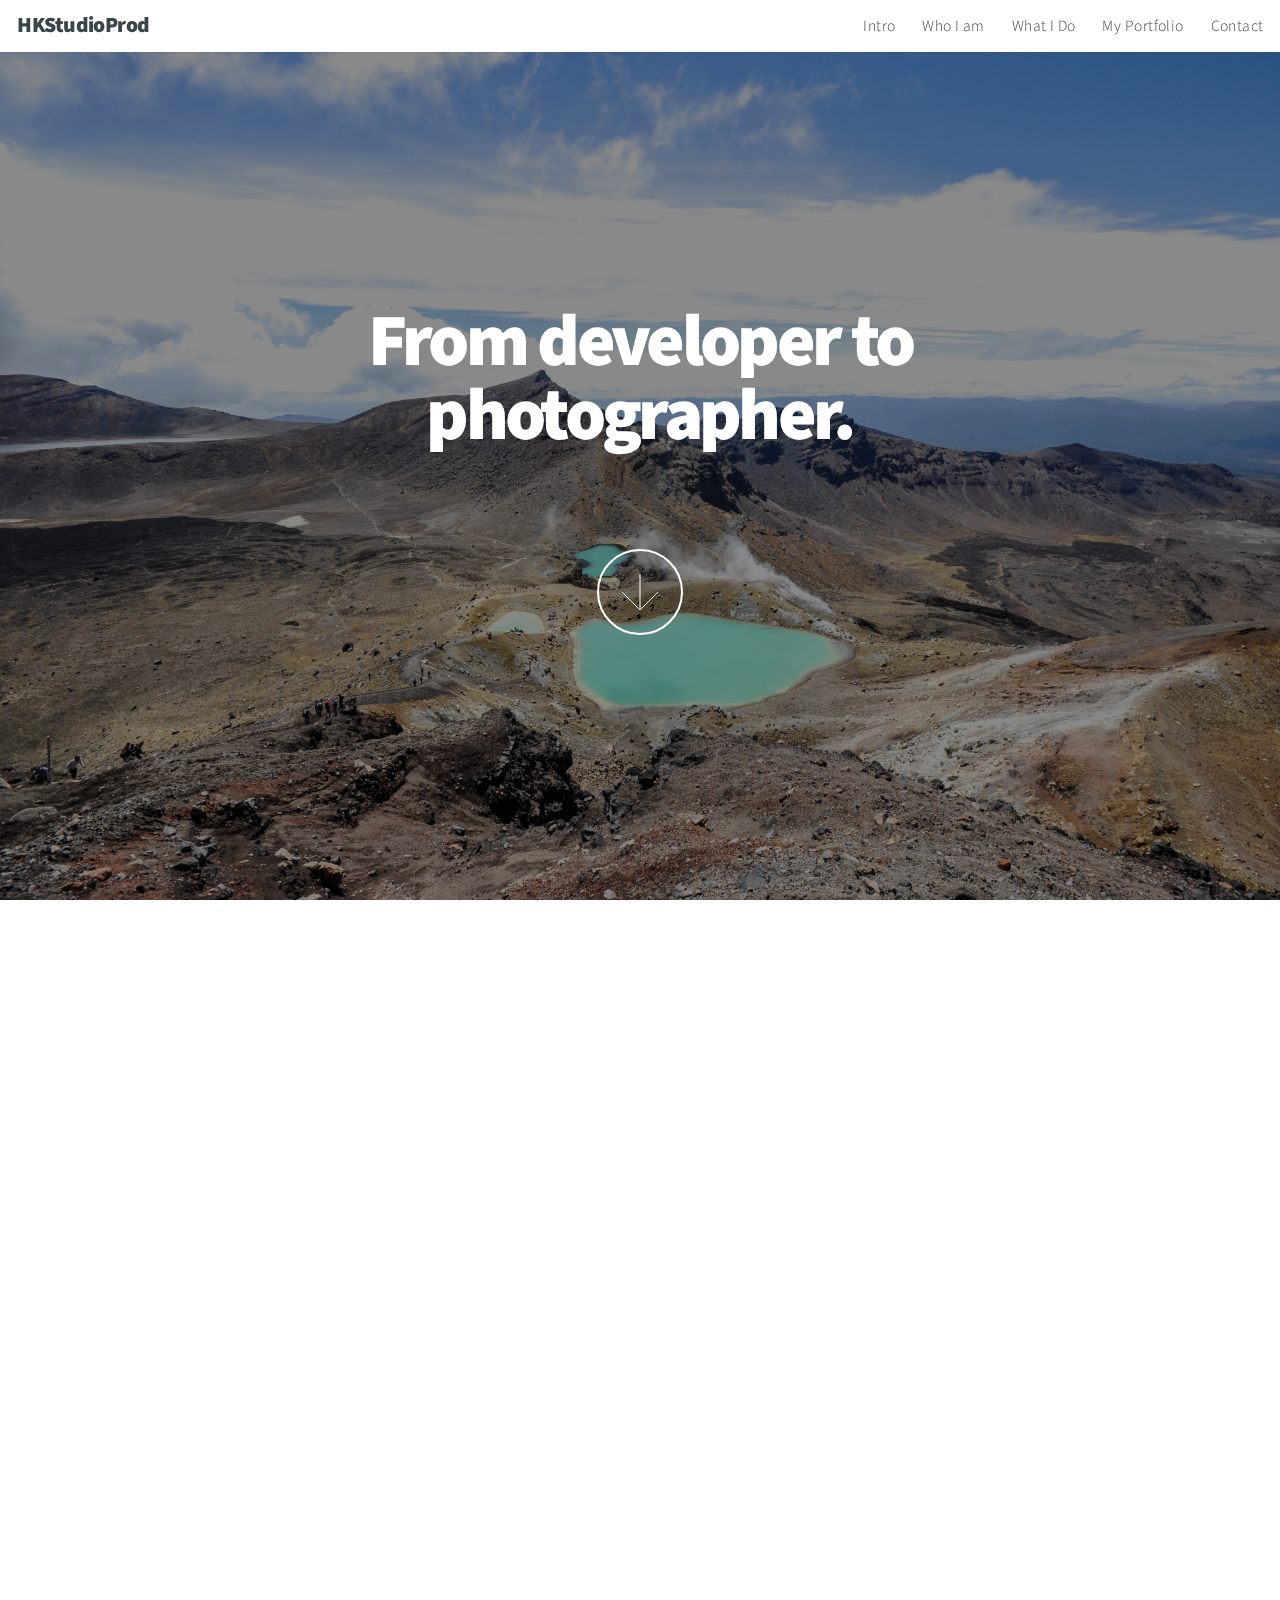
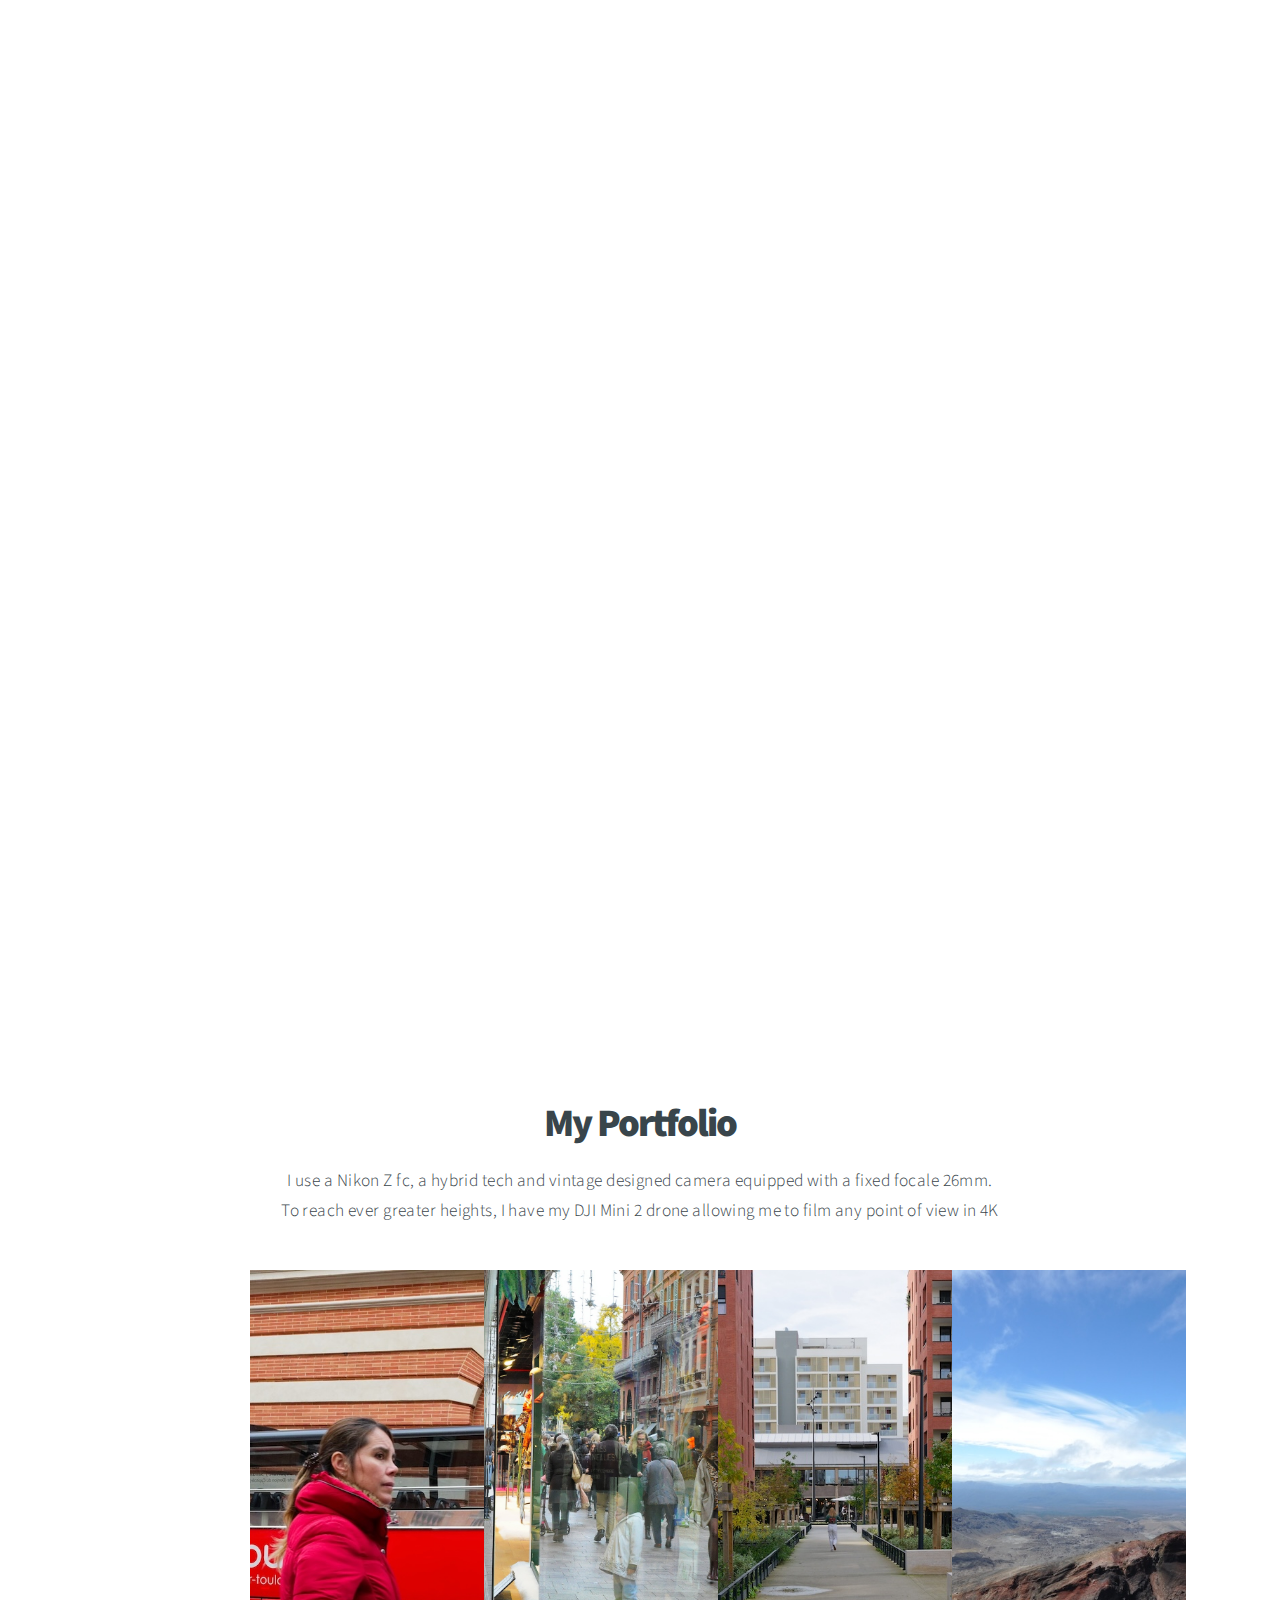
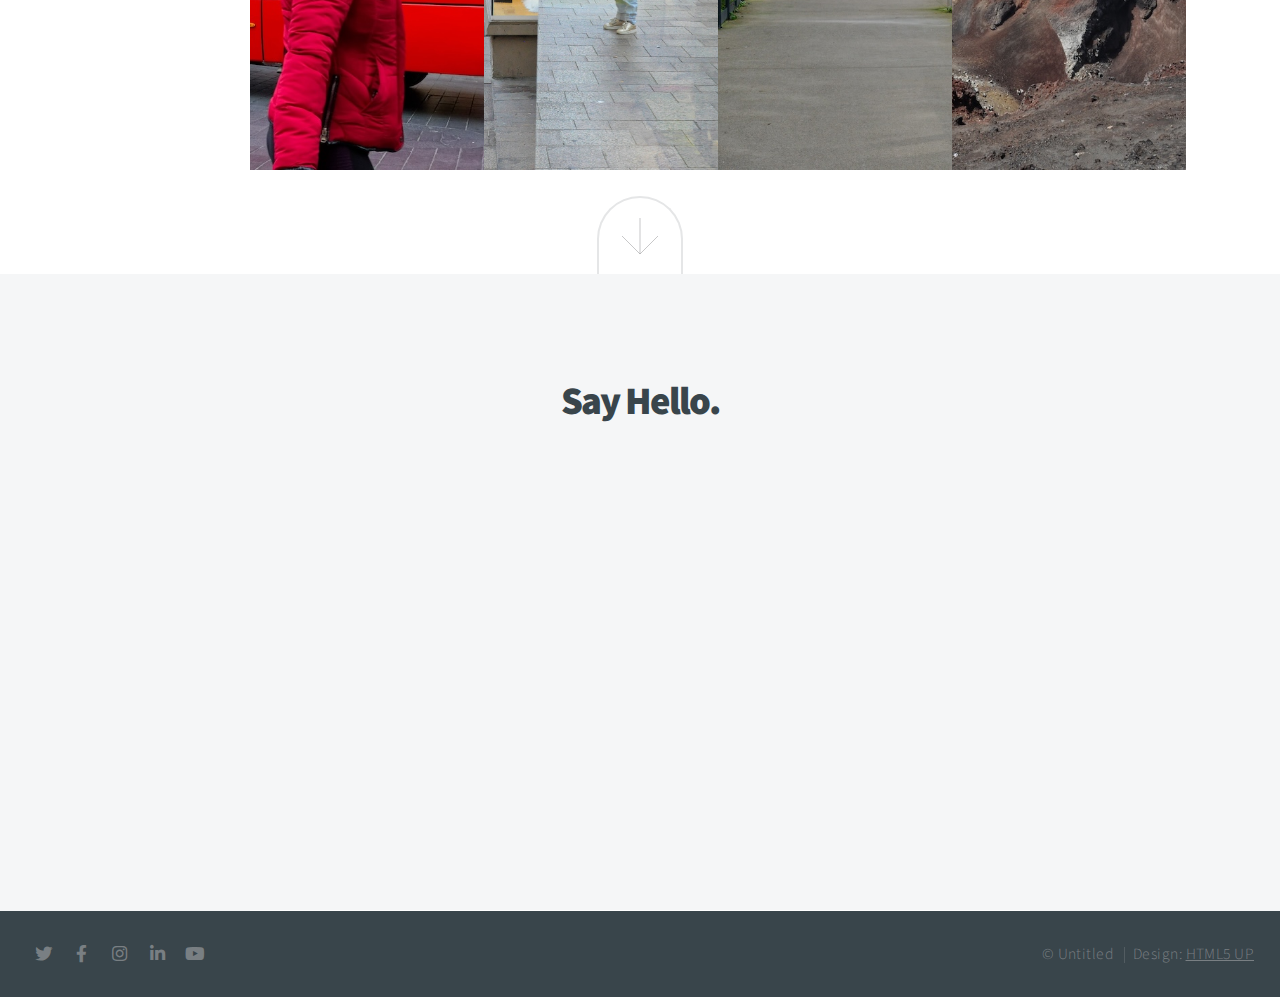
<file: index.html>
<!DOCTYPE html>
<html>
	<head>
		<title>HKStudioProd by HTML5 UP</title>
		<meta charset="utf-8" />
		<meta
			name="viewport"
			content="width=device-width, initial-scale=1, user-scalable=no" />
		<link rel="stylesheet" href="assets/css/main.css" />
		<noscript
			><link rel="stylesheet" href="assets/css/noscript.css"
		/></noscript>
		<link rel="stylesheet" href="assets/image-accordion/accordion-style.css" />
	</head>
	<body class="is-preload">
		<!-- Header -->
		<header id="header">
			<h1><a href="#intro">HKStudioProd</a></h1>
			<nav>
				<ul>
					<li><a href="#intro">Intro</a></li>
					<li><a href="#one">Who I am</a></li>
					<li><a href="#two">What I Do</a></li>
					<li><a href="#work">My Portfolio</a></li>
					<li><a href="#contact">Contact</a></li>
				</ul>
			</nav>
		</header>

		<!-- Intro -->
		<section id="intro" class="main style1 dark fullscreen">
			<div class="content">
				<header>
					<h2>From developer to photographer.</h2>
					<br /><br />
				</header>
				<p></p>
				<footer>
					<a href="#one" class="button style2 down">More</a>
				</footer>
			</div>
		</section>

		<!-- What I Do -->
		<section id="one" class="main style2 right dark fullscreen">
			<div class="content box style2">
				<header>
					<h2>Who I am</h2>
				</header>
				<p>
					Passionate since 2007, I've travelled to the other side of the planet
					to capture the most stunning landscapes.
				</p>
			</div>
			<a href="#two" class="button style2 down anchored">Next</a>
		</section>

		<!-- What I Do -->
		<section id="two" class="main style2 left dark fullscreen">
			<div class="content box style2">
				<header>
					<h2>What I Do</h2>
				</header>
				<p>
					As photographer and drone videomaker, I've been capturing nature's
					most breathtaking compositions from the skies since my first travels.
					<br />In 2022, I started Street photography, allowing me to discover
					and explore new style and thematics.
				</p>
			</div>
			<a href="#work" class="button style2 down anchored">Next</a>
		</section>

		<!-- Work : street photo -->
		<section id="work" class="main style3 primary">
			<div class="content">
				<header>
					<h2>My Portfolio</h2>
					<p>
						I use a Nikon Z fc, a hybrid tech and vintage designed camera
						equipped with a fixed focale 26mm. <br />
						To reach ever greater heights, I have my DJI Mini 2 drone allowing
						me to film any point of view in 4K
					</p>
				</header>

				<div id="div-accordion" class="accordion shadow-lg p-3 mb-5 bg-white">
					<div id="div-street" class="item-accordion">
						<span class="overlay-title-street" style="display: none"
							>STREET</span
						>
					</div>
					<div id="div-reflect" class="item-accordion">
						<span class="overlay-title-reflect" style="display: none"
							>REFLECT</span
						>
					</div>
					<div id="div-archi" class="item-accordion">
						<span class="overlay-title-archi" style="display: none"
							>ARCHITECTURE</span
						>
					</div>
					<div id="div-landscape" class="item-accordion">
						<span class="overlay-title-landscape" style="display: none"
							>LANDSCAPE</span
						>
					</div>
				</div>
			</div>
			<a href="#contact" class="button style2 down anchored">Next</a>
		</section>

		<!-- Contact -->
		<section id="contact" class="main style3 secondary">
			<div class="content">
				<header>
					<h2>Say Hello.</h2>
				</header>
				<div class="box">
					<form method="post" action="#">
						<div class="fields">
							<div class="field half">
								<input type="text" name="name" placeholder="Name" />
							</div>
							<div class="field half">
								<input type="email" name="email" placeholder="Email" />
							</div>
							<div class="field">
								<textarea
									name="message"
									placeholder="Message"
									rows="6"></textarea>
							</div>
						</div>
						<ul class="actions special">
							<li><input type="submit" value="Send Message" /></li>
						</ul>
					</form>
				</div>
			</div>
		</section>

		<!-- Footer -->
		<footer id="footer">
			<!-- Icons -->
			<ul class="icons">
				<li>
					<a href="#" class="icon brands fa-twitter"
						><span class="label">Twitter</span></a
					>
				</li>
				<li>
					<a href="#" class="icon brands fa-facebook-f"
						><span class="label">Facebook</span></a
					>
				</li>
				<li>
					<a href="#" class="icon brands fa-instagram"
						><span class="label">Instagram</span></a
					>
				</li>
				<li>
					<a href="#" class="icon brands fa-linkedin-in"
						><span class="label">LinkedIn</span></a
					>
				</li>
				<li>
					<a href="#" class="icon brands fa-youtube"
						><span class="label">YouTube</span></a
					>
				</li>
			</ul>

			<!-- Menu -->
			<ul class="menu">
				<li>&copy; Untitled</li>
				<li>Design: <a href="https://html5up.net">HTML5 UP</a></li>
			</ul>
		</footer>

		<!-- Scripts -->
		<script src="assets/js/jquery.min.js"></script>
		<script src="assets/js/jquery.poptrox.min.js"></script>
		<script src="assets/js/jquery.scrolly.min.js"></script>
		<script src="assets/js/jquery.scrollex.min.js"></script>
		<script src="assets/js/browser.min.js"></script>
		<script src="assets/js/breakpoints.min.js"></script>
		<script src="assets/js/util.js"></script>
		<script src="assets/js/main.js"></script>
		<script src="assets/image-accordion/accordion.js"></script>
	</body>
</html>
</file>
<file: assets/css/noscript.css>
/*
	Big Picture by HTML5 UP
	html5up.net | @ajlkn
	Free for personal and commercial use under the CCA 3.0 license (html5up.net/license)
*/

/* Loader */

	body:before, body:after {
		display: none;
	}
</file>
<file: assets/image-accordion/accordion-style.css>
.accordion {
	display: flex;
	flex-direction: row;
	width: 120%;
	height: 500px;
}

.overlay {
	position: absolute;
	top: 0;
	left: 0;
	width: 100%;
	height: 100%;
	background-color: rgba(0, 0, 0, 0.5); /* Couleur semi-transparente */
	display: none; /* Masquer l'overlay par défaut */
}

#div-street,
#div-reflect,
#div-archi,
#div-landscape {
	display: flex;
	align-items: center;
	justify-content: center;
	vertical-align: middle;
}

.overlay-title-street,
.overlay-title-reflect,
.overlay-title-archi,
.overlay-title-landscape {
	pointer-events: none;
	color: white;
	font-weight: bold;
	font-size: 100px;
	text-shadow: 3px 3px 5px black;
}

.item-accordion {
	flex: 1;
	height: 100%;
}

.item-accordion:nth-child(1) {
	background-image: url("../../images/hks/hk_gallery01.jpg");
}
.item-accordion:nth-child(2) {
	background-image: url("../../images/hks/hk_gallery02.jpg");
}
.item-accordion:nth-child(3) {
	background-image: url("../../images/hks/hk_gallery03.jpg");
}
.item-accordion:nth-child(4) {
	background-image: url("../../images/hks/hk_gallery04.jpg");
}
.item-accordion:nth-child(5) {
	background-image: url("../../images/hks/hk_landscape02.jpg");
}

.item-accordion {
	background-position: center;
	background-size: cover;
	transition: flex 0.8s ease;
}

.item-accordion:hover {
	flex: 5;
	cursor: pointer;
}
</file>
<file: assets/css/main.css>
@import url("https://fonts.googleapis.com/css?family=Source+Sans+Pro:300,900");
@import url("fontawesome-all.min.css");

/*
	Big Picture by HTML5 UP
	html5up.net | @ajlkn
	Free for personal and commercial use under the CCA 3.0 license (html5up.net/license)
*/

html,
body,
div,
span,
applet,
object,
iframe,
h1,
h2,
h3,
h4,
h5,
h6,
p,
blockquote,
pre,
a,
abbr,
acronym,
address,
big,
cite,
code,
del,
dfn,
em,
img,
ins,
kbd,
q,
s,
samp,
small,
strike,
strong,
sub,
sup,
tt,
var,
b,
u,
i,
center,
dl,
dt,
dd,
ol,
ul,
li,
fieldset,
form,
label,
legend,
table,
caption,
tbody,
tfoot,
thead,
tr,
th,
td,
article,
aside,
canvas,
details,
embed,
figure,
figcaption,
footer,
header,
hgroup,
menu,
nav,
output,
ruby,
section,
summary,
time,
mark,
audio,
video {
	margin: 0;
	padding: 0;
	border: 0;
	font-size: 100%;
	font: inherit;
	vertical-align: baseline;
}

article,
aside,
details,
figcaption,
figure,
footer,
header,
hgroup,
menu,
nav,
section {
	display: block;
}

body {
	line-height: 1;
}

ol,
ul {
	list-style: none;
}

blockquote,
q {
	quotes: none;
}

blockquote:before,
blockquote:after,
q:before,
q:after {
	content: "";
	content: none;
}

table {
	border-collapse: collapse;
	border-spacing: 0;
}

body {
	-webkit-text-size-adjust: none;
}

mark {
	background-color: transparent;
	color: inherit;
}

input::-moz-focus-inner {
	border: 0;
	padding: 0;
}

input,
select,
textarea {
	-moz-appearance: none;
	-webkit-appearance: none;
	-ms-appearance: none;
	appearance: none;
}

/* Basic */

@-ms-viewport {
	width: device-width;
}

html {
	height: 100%;
}

html {
	box-sizing: border-box;
}

*,
*:before,
*:after {
	box-sizing: inherit;
}

body {
	background: #ffffff;
	height: 100%;
	min-width: 320px;
}

body.is-preload *,
body.is-preload *:before,
body.is-preload *:after {
	-moz-animation: none !important;
	-webkit-animation: none !important;
	-ms-animation: none !important;
	animation: none !important;
	-moz-transition: none !important;
	-webkit-transition: none !important;
	-ms-transition: none !important;
	transition: none !important;
}

/* Spinner */

@-moz-keyframes spinner-rotate {
	0% {
		-moz-transform: scale(1) rotate(0deg);
		-webkit-transform: scale(1) rotate(0deg);
		-ms-transform: scale(1) rotate(0deg);
		transform: scale(1) rotate(0deg);
	}

	100% {
		-moz-transform: scale(1) rotate(360deg);
		-webkit-transform: scale(1) rotate(360deg);
		-ms-transform: scale(1) rotate(360deg);
		transform: scale(1) rotate(360deg);
	}
}

@-webkit-keyframes spinner-rotate {
	0% {
		-moz-transform: scale(1) rotate(0deg);
		-webkit-transform: scale(1) rotate(0deg);
		-ms-transform: scale(1) rotate(0deg);
		transform: scale(1) rotate(0deg);
	}

	100% {
		-moz-transform: scale(1) rotate(360deg);
		-webkit-transform: scale(1) rotate(360deg);
		-ms-transform: scale(1) rotate(360deg);
		transform: scale(1) rotate(360deg);
	}
}

@-ms-keyframes spinner-rotate {
	0% {
		-moz-transform: scale(1) rotate(0deg);
		-webkit-transform: scale(1) rotate(0deg);
		-ms-transform: scale(1) rotate(0deg);
		transform: scale(1) rotate(0deg);
	}

	100% {
		-moz-transform: scale(1) rotate(360deg);
		-webkit-transform: scale(1) rotate(360deg);
		-ms-transform: scale(1) rotate(360deg);
		transform: scale(1) rotate(360deg);
	}
}

@keyframes spinner-rotate {
	0% {
		-moz-transform: scale(1) rotate(0deg);
		-webkit-transform: scale(1) rotate(0deg);
		-ms-transform: scale(1) rotate(0deg);
		transform: scale(1) rotate(0deg);
	}

	100% {
		-moz-transform: scale(1) rotate(360deg);
		-webkit-transform: scale(1) rotate(360deg);
		-ms-transform: scale(1) rotate(360deg);
		transform: scale(1) rotate(360deg);
	}
}

/* Loader */

@-moz-keyframes spinner-show {
	0% {
		opacity: 0;
	}

	100% {
		opacity: 1;
	}
}

@-webkit-keyframes spinner-show {
	0% {
		opacity: 0;
	}

	100% {
		opacity: 1;
	}
}

@-ms-keyframes spinner-show {
	0% {
		opacity: 0;
	}

	100% {
		opacity: 1;
	}
}

@keyframes spinner-show {
	0% {
		opacity: 0;
	}

	100% {
		opacity: 1;
	}
}

@-moz-keyframes spinner-hide {
	0% {
		-moz-transform: scale(1) rotate(0deg);
		-webkit-transform: scale(1) rotate(0deg);
		-ms-transform: scale(1) rotate(0deg);
		transform: scale(1) rotate(0deg);
		color: #e5e6e7;
		z-index: 100001;
	}

	99% {
		-moz-transform: scale(0.5) rotate(360deg);
		-webkit-transform: scale(0.5) rotate(360deg);
		-ms-transform: scale(0.5) rotate(360deg);
		transform: scale(0.5) rotate(360deg);
		color: #e5e6e7;
		z-index: 100001;
	}

	100% {
		-moz-transform: scale(0.5) rotate(360deg);
		-webkit-transform: scale(0.5) rotate(360deg);
		-ms-transform: scale(0.5) rotate(360deg);
		transform: scale(0.5) rotate(360deg);
		color: #e5e6e7;
		z-index: -1;
	}
}

@-webkit-keyframes spinner-hide {
	0% {
		-moz-transform: scale(1) rotate(0deg);
		-webkit-transform: scale(1) rotate(0deg);
		-ms-transform: scale(1) rotate(0deg);
		transform: scale(1) rotate(0deg);
		color: #e5e6e7;
		z-index: 100001;
	}

	99% {
		-moz-transform: scale(0.5) rotate(360deg);
		-webkit-transform: scale(0.5) rotate(360deg);
		-ms-transform: scale(0.5) rotate(360deg);
		transform: scale(0.5) rotate(360deg);
		color: #e5e6e7;
		z-index: 100001;
	}

	100% {
		-moz-transform: scale(0.5) rotate(360deg);
		-webkit-transform: scale(0.5) rotate(360deg);
		-ms-transform: scale(0.5) rotate(360deg);
		transform: scale(0.5) rotate(360deg);
		color: #e5e6e7;
		z-index: -1;
	}
}

@-ms-keyframes spinner-hide {
	0% {
		-moz-transform: scale(1) rotate(0deg);
		-webkit-transform: scale(1) rotate(0deg);
		-ms-transform: scale(1) rotate(0deg);
		transform: scale(1) rotate(0deg);
		color: #e5e6e7;
		z-index: 100001;
	}

	99% {
		-moz-transform: scale(0.5) rotate(360deg);
		-webkit-transform: scale(0.5) rotate(360deg);
		-ms-transform: scale(0.5) rotate(360deg);
		transform: scale(0.5) rotate(360deg);
		color: #e5e6e7;
		z-index: 100001;
	}

	100% {
		-moz-transform: scale(0.5) rotate(360deg);
		-webkit-transform: scale(0.5) rotate(360deg);
		-ms-transform: scale(0.5) rotate(360deg);
		transform: scale(0.5) rotate(360deg);
		color: #e5e6e7;
		z-index: -1;
	}
}

@keyframes spinner-hide {
	0% {
		-moz-transform: scale(1) rotate(0deg);
		-webkit-transform: scale(1) rotate(0deg);
		-ms-transform: scale(1) rotate(0deg);
		transform: scale(1) rotate(0deg);
		color: #e5e6e7;
		z-index: 100001;
	}

	99% {
		-moz-transform: scale(0.5) rotate(360deg);
		-webkit-transform: scale(0.5) rotate(360deg);
		-ms-transform: scale(0.5) rotate(360deg);
		transform: scale(0.5) rotate(360deg);
		color: #e5e6e7;
		z-index: 100001;
	}

	100% {
		-moz-transform: scale(0.5) rotate(360deg);
		-webkit-transform: scale(0.5) rotate(360deg);
		-ms-transform: scale(0.5) rotate(360deg);
		transform: scale(0.5) rotate(360deg);
		color: #e5e6e7;
		z-index: -1;
	}
}

@-moz-keyframes overlay-hide {
	0% {
		opacity: 1;
		z-index: 100000;
	}

	15% {
		opacity: 1;
		z-index: 100000;
	}

	99% {
		opacity: 0;
		z-index: 100000;
	}

	100% {
		opacity: 0;
		z-index: -1;
	}
}

@-webkit-keyframes overlay-hide {
	0% {
		opacity: 1;
		z-index: 100000;
	}

	15% {
		opacity: 1;
		z-index: 100000;
	}

	99% {
		opacity: 0;
		z-index: 100000;
	}

	100% {
		opacity: 0;
		z-index: -1;
	}
}

@-ms-keyframes overlay-hide {
	0% {
		opacity: 1;
		z-index: 100000;
	}

	15% {
		opacity: 1;
		z-index: 100000;
	}

	99% {
		opacity: 0;
		z-index: 100000;
	}

	100% {
		opacity: 0;
		z-index: -1;
	}
}

@keyframes overlay-hide {
	0% {
		opacity: 1;
		z-index: 100000;
	}

	15% {
		opacity: 1;
		z-index: 100000;
	}

	99% {
		opacity: 0;
		z-index: 100000;
	}

	100% {
		opacity: 0;
		z-index: -1;
	}
}

body {
	text-decoration: none;
}

body:before {
	-moz-animation: spinner-show 1.5s 1 0.25s ease forwards,
		spinner-hide 0.25s ease-in-out forwards !important;
	-webkit-animation: spinner-show 1.5s 1 0.25s ease forwards,
		spinner-hide 0.25s ease-in-out forwards !important;
	-ms-animation: spinner-show 1.5s 1 0.25s ease forwards,
		spinner-hide 0.25s ease-in-out forwards !important;
	animation: spinner-show 1.5s 1 0.25s ease forwards,
		spinner-hide 0.25s ease-in-out forwards !important;
	-moz-transform-origin: 50% 50%;
	-webkit-transform-origin: 50% 50%;
	-ms-transform-origin: 50% 50%;
	transform-origin: 50% 50%;
	-moz-osx-font-smoothing: grayscale;
	-webkit-font-smoothing: antialiased;
	font-family: FontAwesome;
	font-style: normal;
	font-weight: normal;
	text-transform: none !important;
	color: #e5e6e7;
	content: "\f1ce";
	cursor: default;
	display: block;
	font-size: 2em;
	height: 2em;
	left: 50%;
	line-height: 2em;
	margin: -1em 0 0 -1em;
	opacity: 0;
	position: fixed;
	text-align: center;
	top: 50%;
	width: 2em;
	z-index: -1;
}

body:after {
	-moz-animation: overlay-hide 1.5s ease-in forwards !important;
	-webkit-animation: overlay-hide 1.5s ease-in forwards !important;
	-ms-animation: overlay-hide 1.5s ease-in forwards !important;
	animation: overlay-hide 1.5s ease-in forwards !important;
	background: #ffffff;
	content: "";
	display: block;
	height: 100%;
	left: 0;
	opacity: 0;
	position: fixed;
	top: 0;
	width: 100%;
	z-index: -1;
}

body.is-preload:before {
	-moz-animation: spinner-show 1.5s 1 0.25s ease forwards,
		spinner-rotate 0.75s infinite linear !important;
	-webkit-animation: spinner-show 1.5s 1 0.25s ease forwards,
		spinner-rotate 0.75s infinite linear !important;
	-ms-animation: spinner-show 1.5s 1 0.25s ease forwards,
		spinner-rotate 0.75s infinite linear !important;
	animation: spinner-show 1.5s 1 0.25s ease forwards,
		spinner-rotate 0.75s infinite linear !important;
	z-index: 100001;
}

body.is-preload:after {
	-moz-animation: none !important;
	-webkit-animation: none !important;
	-ms-animation: none !important;
	animation: none !important;
	opacity: 1;
	z-index: 100000;
}

@media (-webkit-min-device-pixel-ratio: 2) {
	body:before {
		line-height: 2.025em;
	}
}

/* Type */

body,
input,
textarea,
select {
	font-family: "Source Sans Pro", "sans-serif";
	font-weight: 300;
	font-size: 18pt;
	line-height: 1.75em;
	color: #39454b;
	letter-spacing: 0.025em;
}

@media screen and (max-width: 1920px) {
	body,
	input,
	textarea,
	select {
		font-size: 17pt;
	}
}

@media screen and (max-width: 1680px) {
	body,
	input,
	textarea,
	select {
		font-size: 15pt;
	}
}

@media screen and (max-width: 1280px) {
	body,
	input,
	textarea,
	select {
		font-size: 13pt;
	}
}

@media screen and (max-width: 1000px) {
	body,
	input,
	textarea,
	select {
		font-size: 13pt;
	}
}

@media screen and (max-width: 736px) {
	body,
	input,
	textarea,
	select {
		font-size: 12pt;
		line-height: 1.5em;
	}
}

h1,
h2,
h3,
h4,
h5,
h6 {
	font-weight: 900;
	color: inherit;
	letter-spacing: -0.0325em;
}

h1 a,
h2 a,
h3 a,
h4 a,
h5 a,
h6 a {
	color: inherit;
	text-decoration: none;
}

h2 {
	font-size: 2.25em;
	line-height: 1.25em;
	letter-spacing: -0.05em;
}

@media screen and (max-width: 736px) {
	h2 {
		font-size: 1.5em;
	}
}

strong,
b {
	font-weight: 900;
	color: inherit;
}

em,
i {
	font-style: italic;
}

a {
	-moz-transition: color 0.2s ease-in-out;
	-webkit-transition: color 0.2s ease-in-out;
	-ms-transition: color 0.2s ease-in-out;
	transition: color 0.2s ease-in-out;
	color: #98c593;
}

sub {
	position: relative;
	top: 0.5em;
	font-size: 0.8em;
}

sup {
	position: relative;
	top: -0.5em;
	font-size: 0.8em;
}

hr {
	border: 0;
	border-top: solid 1px #e5e6e7;
}

blockquote {
	border-left: solid 0.5em #e5e6e7;
	padding: 1em 0 1em 2em;
	font-style: italic;
}

p,
ul,
ol,
dl,
table {
	margin-bottom: 1em;
}

/* Box */

.box {
	background: #ffffff;
	color: #39454b;
	padding: 2em;
}

.box > :last-child {
	margin-bottom: 0;
}

.box.style2 {
	padding: 3.5em 2.5em 3.5em 2.5em;
}

@media screen and (max-width: 736px) {
	.box {
		padding: 1em;
	}

	.box.style2 {
		padding: 1.5em 1.25em 1.5em 1.25em;
		background-color: rgba(255, 255, 255, 0.9);
	}
}

/* Button */

input[type="button"],
input[type="submit"],
input[type="reset"],
.button,
button {
	-moz-appearance: none;
	-webkit-appearance: none;
	-ms-appearance: none;
	appearance: none;
	-moz-transition: background-color 0.2s ease-in-out;
	-webkit-transition: background-color 0.2s ease-in-out;
	-ms-transition: background-color 0.2s ease-in-out;
	transition: background-color 0.2s ease-in-out;
	background-color: #98c593;
	border: 0;
	border-radius: 3.5em;
	color: #ffffff;
	cursor: pointer;
	display: inline-block;
	height: 3.5em;
	line-height: 3.5em;
	outline: 0;
	padding: 0 2em 0 2em;
	position: relative;
	text-align: center;
	text-decoration: none;
}

input[type="button"].down,
input[type="submit"].down,
input[type="reset"].down,
.button.down,
button.down {
	width: 5em;
	height: 5em;
	line-height: 4.5em;
	padding: 0;
	background-image: url("images/dark-arrow.svg");
	background-position: center center;
	background-repeat: no-repeat;
	text-indent: -10em;
	overflow: hidden;
}

input[type="button"].down.anchored,
input[type="submit"].down.anchored,
input[type="reset"].down.anchored,
.button.down.anchored,
button.down.anchored {
	bottom: 0;
	border-bottom: 0;
	border-radius: 3em 3em 0 0;
	height: 4.5em;
	margin-left: -2.5em;
}

input[type="button"].anchored,
input[type="submit"].anchored,
input[type="reset"].anchored,
.button.anchored,
button.anchored {
	position: absolute;
	left: 50%;
}

input[type="button"]:hover,
input[type="submit"]:hover,
input[type="reset"]:hover,
.button:hover,
button:hover {
	background-color: #a8cea4;
}

input[type="button"]:active,
input[type="submit"]:active,
input[type="reset"]:active,
.button:active,
button:active {
	background-color: #88bc82;
}

input[type="button"].style2,
input[type="submit"].style2,
input[type="reset"].style2,
.button.style2,
button.style2 {
	background-color: transparent;
	border: solid 2px #e5e6e7;
	color: inherit;
}

input[type="button"].style2:hover,
input[type="submit"].style2:hover,
input[type="reset"].style2:hover,
.button.style2:hover,
button.style2:hover {
	background-color: rgba(229, 230, 231, 0.25);
}

input[type="button"].style2:active,
input[type="submit"].style2:active,
input[type="reset"].style2:active,
.button.style2:active,
button.style2:active {
	background-color: rgba(229, 230, 231, 0.375);
}

input[type="button"].style2.down,
input[type="submit"].style2.down,
input[type="reset"].style2.down,
.button.style2.down,
button.style2.down {
	background-image: url("images/arrow.svg");
}

/* Form */

form {
	margin: 0 0 2em 0;
}

form > :last-child {
	margin-bottom: 0;
}

form > .fields {
	display: -moz-flex;
	display: -webkit-flex;
	display: -ms-flex;
	display: flex;
	-moz-flex-wrap: wrap;
	-webkit-flex-wrap: wrap;
	-ms-flex-wrap: wrap;
	flex-wrap: wrap;
	width: calc(100% + 3em);
	margin: -1.5em 0 2em -1.5em;
}

form > .fields > .field {
	-moz-flex-grow: 0;
	-webkit-flex-grow: 0;
	-ms-flex-grow: 0;
	flex-grow: 0;
	-moz-flex-shrink: 0;
	-webkit-flex-shrink: 0;
	-ms-flex-shrink: 0;
	flex-shrink: 0;
	padding: 1.5em 0 0 1.5em;
	width: calc(100% - 1.5em);
}

form > .fields > .field.half {
	width: calc(50% - 0.75em);
}

form > .fields > .field.third {
	width: calc(100% / 3 - 0.5em);
}

form > .fields > .field.quarter {
	width: calc(25% - 0.375em);
}

@media screen and (max-width: 480px) {
	form > .fields {
		width: calc(100% + 2em);
		margin: -1em 0 2em -1em;
	}

	form > .fields > .field {
		padding: 1em 0 0 1em;
		width: calc(100% - 1em);
	}

	form > .fields > .field.half {
		width: calc(100% - 1em);
	}

	form > .fields > .field.third {
		width: calc(100% - 1em);
	}

	form > .fields > .field.quarter {
		width: calc(100% - 1em);
	}
}

label {
	display: block;
}

input[type="text"],
input[type="password"],
input[type="email"],
input[type="tel"],
input[type="search"],
input[type="url"],
select,
textarea {
	-moz-appearance: none;
	-webkit-appearance: none;
	-ms-appearance: none;
	appearance: none;
	-moz-transition: border-color 0.2s ease-in-out, color 0.2s ease-in-out;
	-webkit-transition: border-color 0.2s ease-in-out, color 0.2s ease-in-out;
	-ms-transition: border-color 0.2s ease-in-out, color 0.2s ease-in-out;
	transition: border-color 0.2s ease-in-out, color 0.2s ease-in-out;
	color: #39454b;
	display: block;
	width: 100%;
	padding: 0.65em 0.75em;
	background: none;
	border: solid 2px #e5e6e7;
	color: inherit;
	border-radius: 0.5em;
	outline: none;
}

input[type="text"]:focus,
input[type="password"]:focus,
input[type="email"]:focus,
input[type="tel"]:focus,
input[type="search"]:focus,
input[type="url"]:focus,
select:focus,
textarea:focus {
	border-color: #9ac8e9;
}

input[type="text"],
input[type="password"],
input[type="email"],
input[type="tel"],
input[type="search"],
input[type="url"],
select {
	line-height: 1.35em;
}

textarea {
	min-height: 8em;
}

::-moz-focus-inner {
	border: 0;
}

::-webkit-input-placeholder {
	opacity: 0.375;
}

:-moz-placeholder {
	opacity: 0.375;
}

::-moz-placeholder {
	opacity: 0.375;
}

:-ms-input-placeholder {
	opacity: 0.375;
}

/* Icon */

.icon {
	text-decoration: none;
	position: relative;
	text-decoration: none;
}

.icon:before {
	-moz-osx-font-smoothing: grayscale;
	-webkit-font-smoothing: antialiased;
	display: inline-block;
	font-style: normal;
	font-variant: normal;
	text-rendering: auto;
	line-height: 1;
	text-transform: none !important;
	font-family: "Font Awesome 5 Free";
	font-weight: 400;
}

.icon:before {
	line-height: inherit;
}

.icon > .label {
	display: none;
}

.icon.solid:before {
	font-weight: 900;
}

.icon.brands:before {
	font-family: "Font Awesome 5 Brands";
}

/* Image */

.image {
	position: relative;
	display: inline-block;
}

.image:before {
	content: "";
	position: absolute;
	left: 0;
	top: 0;
	width: 100%;
	height: 100%;
	background: url("images/overlay.png");
}

.image img {
	display: block;
	width: 100%;
}

.image.featured {
	display: block;
	width: 100%;
	margin: 0 0 2em 0;
}

.image.fit {
	display: block;
	width: 100%;
}

.image.left {
	float: left;
	margin: 0 2em 2em 0;
}

.image.centered {
	display: block;
	margin: 0 0 2em 0;
}

.image.centered img {
	margin: 0 auto;
	width: auto;
}

/* List */

ul.default {
	list-style: disc;
	padding-left: 1em;
}

ul.default li {
	padding-left: 0.5em;
}

ul.menu {
	cursor: default;
}

ul.menu li {
	display: inline-block;
	line-height: 1em;
	border-left: solid 1px #e5e6e7;
	padding: 0 0 0 0.5em;
	margin: 0 0 0 0.5em;
}

ul.menu li:first-child {
	border-left: 0;
	padding-left: 0;
	margin-left: 0;
}

ol.default {
	list-style: decimal;
	padding-left: 1.25em;
}

ol.default li {
	padding-left: 0.25em;
}

/* Actions */

ul.actions {
	display: -moz-flex;
	display: -webkit-flex;
	display: -ms-flex;
	display: flex;
	cursor: default;
	list-style: none;
	margin-left: -1em;
	padding-left: 0;
}

ul.actions li {
	padding: 0 0 0 1em;
	vertical-align: middle;
}

ul.actions.special {
	-moz-justify-content: center;
	-webkit-justify-content: center;
	-ms-justify-content: center;
	justify-content: center;
	width: 100%;
	margin-left: 0;
}

ul.actions.special li:first-child {
	padding-left: 0;
}

ul.actions.stacked {
	-moz-flex-direction: column;
	-webkit-flex-direction: column;
	-ms-flex-direction: column;
	flex-direction: column;
	margin-left: 0;
}

ul.actions.stacked li {
	padding: 1.3em 0 0 0;
}

ul.actions.stacked li:first-child {
	padding-top: 0;
}

ul.actions.fit {
	width: calc(100% + 1em);
}

ul.actions.fit li {
	-moz-flex-grow: 1;
	-webkit-flex-grow: 1;
	-ms-flex-grow: 1;
	flex-grow: 1;
	-moz-flex-shrink: 1;
	-webkit-flex-shrink: 1;
	-ms-flex-shrink: 1;
	flex-shrink: 1;
	width: 100%;
}

ul.actions.fit li > * {
	width: 100%;
}

ul.actions.fit.stacked {
	width: 100%;
}

@media screen and (max-width: 480px) {
	ul.actions:not(.fixed) {
		-moz-flex-direction: column;
		-webkit-flex-direction: column;
		-ms-flex-direction: column;
		flex-direction: column;
		margin-left: 0;
		width: 100% !important;
	}

	ul.actions:not(.fixed) li {
		-moz-flex-grow: 1;
		-webkit-flex-grow: 1;
		-ms-flex-grow: 1;
		flex-grow: 1;
		-moz-flex-shrink: 1;
		-webkit-flex-shrink: 1;
		-ms-flex-shrink: 1;
		flex-shrink: 1;
		padding: 1em 0 0 0;
		text-align: center;
		width: 100%;
	}

	ul.actions:not(.fixed) li > * {
		width: 100%;
	}

	ul.actions:not(.fixed) li:first-child {
		padding-top: 0;
	}

	ul.actions:not(.fixed) li input[type="submit"],
	ul.actions:not(.fixed) li input[type="reset"],
	ul.actions:not(.fixed) li input[type="button"],
	ul.actions:not(.fixed) li button,
	ul.actions:not(.fixed) li .button {
		width: 100%;
	}

	ul.actions:not(.fixed) li input[type="submit"].icon:before,
	ul.actions:not(.fixed) li input[type="reset"].icon:before,
	ul.actions:not(.fixed) li input[type="button"].icon:before,
	ul.actions:not(.fixed) li button.icon:before,
	ul.actions:not(.fixed) li .button.icon:before {
		margin-left: -0.5rem;
	}
}

/* Icons */

ul.icons {
	cursor: default;
}

ul.icons li {
	display: inline-block;
}

ul.icons a {
	display: inline-block;
	width: 2em;
	height: 2em;
	line-height: 2em;
	text-align: center;
	border: 0;
}

/* Sections/Article */

header {
	margin-bottom: 1em;
}

header p {
	display: block;
	margin: 1em 0 0 0;
	padding: 0 0 0.5em 0;
}

footer {
	margin-top: 2em;
}

/* Table */

table {
	width: 100%;
}

table.default {
	width: 100%;
}

table.default tbody tr:nth-child(2n + 2) {
	background: rgba(229, 230, 231, 0.5);
}

table.default td {
	padding: 0.5em 1em 0.5em 1em;
}

table.default th {
	text-align: left;
	font-weight: 900;
	padding: 0.5em 1em 0.5em 1em;
}

table.default thead {
	background: #39454b;
	color: #ffffff;
}

table.default tfoot {
	background: #e5e6e7;
}

/* Poptrox */

.poptrox-popup {
	-moz-box-sizing: content-box;
	-webkit-box-sizing: content-box;
	-ms-box-sizing: content-box;
	box-sizing: content-box;
	background: #fff;
	padding-bottom: 3em;
	box-shadow: 0 0.1em 0.15em 0 rgba(0, 0, 0, 0.15);
}

.poptrox-popup .loader {
	position: absolute;
	top: 50%;
	left: 50%;
	margin: -1em 0 0 -1em;
	width: 2em;
	height: 2em;
	display: block;
	font-size: 2em;
}

.poptrox-popup .loader:before {
	-moz-animation: spinner-rotate 0.75s infinite linear !important;
	-webkit-animation: spinner-rotate 0.75s infinite linear !important;
	-ms-animation: spinner-rotate 0.75s infinite linear !important;
	animation: spinner-rotate 0.75s infinite linear !important;
	-moz-osx-font-smoothing: grayscale;
	-webkit-font-smoothing: antialiased;
	font-family: FontAwesome;
	font-style: normal;
	font-weight: normal;
	text-transform: none !important;
	color: #e5e6e7;
	content: "\f1ce";
	cursor: default;
	display: block;
	height: 2em;
	left: 0;
	line-height: 2em;
	position: absolute;
	text-align: center;
	top: 0;
	width: 2em;
}

.poptrox-popup .caption {
	position: absolute;
	bottom: 0;
	left: 0;
	background: #ffffff;
	width: 100%;
	height: 3em;
	line-height: 2.8em;
	text-align: center;
	cursor: default;
	z-index: 1;
	font-size: 0.9em;
}

.poptrox-popup .nav-next,
.poptrox-popup .nav-previous {
	-moz-transition: opacity 0.2s ease-in-out;
	-webkit-transition: opacity 0.2s ease-in-out;
	-ms-transition: opacity 0.2s ease-in-out;
	transition: opacity 0.2s ease-in-out;
	position: absolute;
	top: 0;
	width: 50%;
	height: 100%;
	opacity: 0;
	cursor: pointer;
	background: rgba(0, 0, 0, 0.01);
	-webkit-tap-highlight-color: rgba(255, 255, 255, 0);
}

.poptrox-popup .nav-next:before,
.poptrox-popup .nav-previous:before {
	content: "";
	position: absolute;
	width: 96px;
	height: 64px;
	background: url("images/poptrox-nav.svg");
	top: calc(50% - 1.5em);
	margin: -32px 0 0 0;
}

.poptrox-popup:hover .nav-next,
.poptrox-popup:hover .nav-previous {
	opacity: 0.5;
}

.poptrox-popup:hover .nav-next:hover,
.poptrox-popup:hover .nav-previous:hover {
	opacity: 1;
}

.poptrox-popup .nav-previous:before {
	-moz-transform: scaleX(-1);
	-webkit-transform: scaleX(-1);
	-ms-transform: scaleX(-1);
	transform: scaleX(-1);
	-ms-filter: "FlipH";
	filter: FlipH;
}

.poptrox-popup .nav-next {
	right: 0;
}

.poptrox-popup .nav-next:before {
	right: 0;
}

.poptrox-popup .nav-previous {
	left: 0;
}

.poptrox-popup .nav-previous:before {
	left: 0;
}

.poptrox-popup .closer {
	-moz-transition: opacity 0.2s ease-in-out;
	-webkit-transition: opacity 0.2s ease-in-out;
	-ms-transition: opacity 0.2s ease-in-out;
	transition: opacity 0.2s ease-in-out;
	position: absolute;
	top: 0;
	right: 0;
	width: 64px;
	height: 64px;
	text-indent: -9999px;
	z-index: 2;
	opacity: 0;
	-webkit-tap-highlight-color: rgba(255, 255, 255, 0);
}

.poptrox-popup .closer:before {
	content: "";
	display: block;
	position: absolute;
	right: 16px;
	top: 16px;
	width: 40px;
	height: 40px;
	border-radius: 100%;
	box-shadow: inset 0 0 0 2px #fff;
	background: url("images/poptrox-closer.svg") center center;
	color: #ffffff !important;
}

.poptrox-popup:hover .closer {
	opacity: 0.5;
}

.poptrox-popup:hover .closer:hover {
	opacity: 1;
}

body.is-touch .poptrox-popup .nav-next,
body.is-touch .poptrox-popup .nav-previous,
body.is-touch .poptrox-popup .closer {
	opacity: 1 !important;
}

@media screen and (max-width: 736px) {
	.poptrox-popup .nav-next:before,
	.poptrox-popup .nav-previous:before {
		width: 48px;
		height: 32px;
		background-size: contain;
		margin: -16px 0 0 0;
	}

	.poptrox-popup .closer:before {
		right: 12px;
		top: 12px;
		width: 20px;
		height: 20px;
		box-shadow: inset 0 0 0 1px #fff;
		background-size: contain;
		opacity: 0.65;
	}
}

/* Gallery */

.gallery {
	display: -moz-flex;
	display: -webkit-flex;
	display: -ms-flex;
	display: flex;
	-moz-flex-wrap: wrap;
	-webkit-flex-wrap: wrap;
	-ms-flex-wrap: wrap;
	flex-wrap: wrap;
	width: 45em;
	max-width: 100%;
	margin: 0 auto 2em auto;
}

.gallery article {
	-moz-transition: -moz-transform 1s ease, opacity 1s ease;
	-webkit-transition: -webkit-transform 1s ease, opacity 1s ease;
	-ms-transition: -ms-transform 1s ease, opacity 1s ease;
	transition: transform 1s ease, opacity 1s ease;
	-moz-transform: translateX(0);
	-webkit-transform: translateX(0);
	-ms-transform: translateX(0);
	transform: translateX(0);
	width: 50%;
	position: relative;
	opacity: 1;
}

.gallery article .image {
	margin: 0;
	display: block;
}

.gallery article:nth-last-child(1n) {
	-moz-transition-delay: 0.05s;
	-webkit-transition-delay: 0.05s;
	-ms-transition-delay: 0.05s;
	transition-delay: 0.05s;
}

.gallery article:nth-last-child(2n) {
	-moz-transition-delay: 0.05s;
	-webkit-transition-delay: 0.05s;
	-ms-transition-delay: 0.05s;
	transition-delay: 0.05s;
}

.gallery article:nth-last-child(2n) {
	-moz-transition-delay: 0.1s;
	-webkit-transition-delay: 0.1s;
	-ms-transition-delay: 0.1s;
	transition-delay: 0.1s;
}

.gallery article:nth-last-child(3n) {
	-moz-transition-delay: 0.1s;
	-webkit-transition-delay: 0.1s;
	-ms-transition-delay: 0.1s;
	transition-delay: 0.1s;
}

.gallery article:nth-last-child(3n) {
	-moz-transition-delay: 0.15s;
	-webkit-transition-delay: 0.15s;
	-ms-transition-delay: 0.15s;
	transition-delay: 0.15s;
}

.gallery article:nth-last-child(4n) {
	-moz-transition-delay: 0.15s;
	-webkit-transition-delay: 0.15s;
	-ms-transition-delay: 0.15s;
	transition-delay: 0.15s;
}

.gallery article:nth-last-child(4n) {
	-moz-transition-delay: 0.2s;
	-webkit-transition-delay: 0.2s;
	-ms-transition-delay: 0.2s;
	transition-delay: 0.2s;
}

.gallery article:nth-last-child(5n) {
	-moz-transition-delay: 0.2s;
	-webkit-transition-delay: 0.2s;
	-ms-transition-delay: 0.2s;
	transition-delay: 0.2s;
}

.gallery article:nth-last-child(5n) {
	-moz-transition-delay: 0.25s;
	-webkit-transition-delay: 0.25s;
	-ms-transition-delay: 0.25s;
	transition-delay: 0.25s;
}

.gallery article:nth-last-child(6n) {
	-moz-transition-delay: 0.25s;
	-webkit-transition-delay: 0.25s;
	-ms-transition-delay: 0.25s;
	transition-delay: 0.25s;
}

.gallery article:nth-last-child(6n) {
	-moz-transition-delay: 0.3s;
	-webkit-transition-delay: 0.3s;
	-ms-transition-delay: 0.3s;
	transition-delay: 0.3s;
}

.gallery article:nth-last-child(7n) {
	-moz-transition-delay: 0.3s;
	-webkit-transition-delay: 0.3s;
	-ms-transition-delay: 0.3s;
	transition-delay: 0.3s;
}

.gallery article:nth-last-child(7n) {
	-moz-transition-delay: 0.35s;
	-webkit-transition-delay: 0.35s;
	-ms-transition-delay: 0.35s;
	transition-delay: 0.35s;
}

.gallery article:nth-last-child(8n) {
	-moz-transition-delay: 0.35s;
	-webkit-transition-delay: 0.35s;
	-ms-transition-delay: 0.35s;
	transition-delay: 0.35s;
}

.gallery article:nth-last-child(8n) {
	-moz-transition-delay: 0.4s;
	-webkit-transition-delay: 0.4s;
	-ms-transition-delay: 0.4s;
	transition-delay: 0.4s;
}

.gallery article:nth-last-child(9n) {
	-moz-transition-delay: 0.4s;
	-webkit-transition-delay: 0.4s;
	-ms-transition-delay: 0.4s;
	transition-delay: 0.4s;
}

.gallery article:nth-last-child(9n) {
	-moz-transition-delay: 0.45s;
	-webkit-transition-delay: 0.45s;
	-ms-transition-delay: 0.45s;
	transition-delay: 0.45s;
}

.gallery article:nth-last-child(10n) {
	-moz-transition-delay: 0.45s;
	-webkit-transition-delay: 0.45s;
	-ms-transition-delay: 0.45s;
	transition-delay: 0.45s;
}

.gallery article:nth-last-child(10n) {
	-moz-transition-delay: 0.5s;
	-webkit-transition-delay: 0.5s;
	-ms-transition-delay: 0.5s;
	transition-delay: 0.5s;
}

.gallery article:nth-last-child(11n) {
	-moz-transition-delay: 0.5s;
	-webkit-transition-delay: 0.5s;
	-ms-transition-delay: 0.5s;
	transition-delay: 0.5s;
}

.gallery article:nth-last-child(11n) {
	-moz-transition-delay: 0.55s;
	-webkit-transition-delay: 0.55s;
	-ms-transition-delay: 0.55s;
	transition-delay: 0.55s;
}

.gallery article:nth-last-child(12n) {
	-moz-transition-delay: 0.55s;
	-webkit-transition-delay: 0.55s;
	-ms-transition-delay: 0.55s;
	transition-delay: 0.55s;
}

.gallery article:nth-last-child(12n) {
	-moz-transition-delay: 0.6s;
	-webkit-transition-delay: 0.6s;
	-ms-transition-delay: 0.6s;
	transition-delay: 0.6s;
}

.gallery article:nth-last-child(13n) {
	-moz-transition-delay: 0.6s;
	-webkit-transition-delay: 0.6s;
	-ms-transition-delay: 0.6s;
	transition-delay: 0.6s;
}

.gallery article:nth-last-child(13n) {
	-moz-transition-delay: 0.65s;
	-webkit-transition-delay: 0.65s;
	-ms-transition-delay: 0.65s;
	transition-delay: 0.65s;
}

.gallery article:nth-last-child(14n) {
	-moz-transition-delay: 0.65s;
	-webkit-transition-delay: 0.65s;
	-ms-transition-delay: 0.65s;
	transition-delay: 0.65s;
}

.gallery article:nth-last-child(14n) {
	-moz-transition-delay: 0.7s;
	-webkit-transition-delay: 0.7s;
	-ms-transition-delay: 0.7s;
	transition-delay: 0.7s;
}

.gallery article:nth-last-child(15n) {
	-moz-transition-delay: 0.7s;
	-webkit-transition-delay: 0.7s;
	-ms-transition-delay: 0.7s;
	transition-delay: 0.7s;
}

.gallery article:nth-last-child(15n) {
	-moz-transition-delay: 0.75s;
	-webkit-transition-delay: 0.75s;
	-ms-transition-delay: 0.75s;
	transition-delay: 0.75s;
}

.gallery article:nth-last-child(16n) {
	-moz-transition-delay: 0.75s;
	-webkit-transition-delay: 0.75s;
	-ms-transition-delay: 0.75s;
	transition-delay: 0.75s;
}

.gallery article:nth-last-child(16n) {
	-moz-transition-delay: 0.8s;
	-webkit-transition-delay: 0.8s;
	-ms-transition-delay: 0.8s;
	transition-delay: 0.8s;
}

.gallery article:nth-last-child(17n) {
	-moz-transition-delay: 0.8s;
	-webkit-transition-delay: 0.8s;
	-ms-transition-delay: 0.8s;
	transition-delay: 0.8s;
}

.gallery article:nth-last-child(17n) {
	-moz-transition-delay: 0.85s;
	-webkit-transition-delay: 0.85s;
	-ms-transition-delay: 0.85s;
	transition-delay: 0.85s;
}

.gallery article:nth-last-child(18n) {
	-moz-transition-delay: 0.85s;
	-webkit-transition-delay: 0.85s;
	-ms-transition-delay: 0.85s;
	transition-delay: 0.85s;
}

.gallery article:nth-last-child(18n) {
	-moz-transition-delay: 0.9s;
	-webkit-transition-delay: 0.9s;
	-ms-transition-delay: 0.9s;
	transition-delay: 0.9s;
}

.gallery article:nth-last-child(19n) {
	-moz-transition-delay: 0.9s;
	-webkit-transition-delay: 0.9s;
	-ms-transition-delay: 0.9s;
	transition-delay: 0.9s;
}

.gallery article:nth-last-child(19n) {
	-moz-transition-delay: 0.95s;
	-webkit-transition-delay: 0.95s;
	-ms-transition-delay: 0.95s;
	transition-delay: 0.95s;
}

.gallery article:nth-last-child(20n) {
	-moz-transition-delay: 0.95s;
	-webkit-transition-delay: 0.95s;
	-ms-transition-delay: 0.95s;
	transition-delay: 0.95s;
}

.gallery article:nth-last-child(20n) {
	-moz-transition-delay: 1s;
	-webkit-transition-delay: 1s;
	-ms-transition-delay: 1s;
	transition-delay: 1s;
}

.gallery article:nth-last-child(21n) {
	-moz-transition-delay: 1s;
	-webkit-transition-delay: 1s;
	-ms-transition-delay: 1s;
	transition-delay: 1s;
}

.gallery article:nth-last-child(21n) {
	-moz-transition-delay: 1.05s;
	-webkit-transition-delay: 1.05s;
	-ms-transition-delay: 1.05s;
	transition-delay: 1.05s;
}

.gallery article:nth-last-child(22n) {
	-moz-transition-delay: 1.05s;
	-webkit-transition-delay: 1.05s;
	-ms-transition-delay: 1.05s;
	transition-delay: 1.05s;
}

.gallery article:nth-last-child(22n) {
	-moz-transition-delay: 1.1s;
	-webkit-transition-delay: 1.1s;
	-ms-transition-delay: 1.1s;
	transition-delay: 1.1s;
}

.gallery article:nth-last-child(23n) {
	-moz-transition-delay: 1.1s;
	-webkit-transition-delay: 1.1s;
	-ms-transition-delay: 1.1s;
	transition-delay: 1.1s;
}

.gallery article:nth-last-child(23n) {
	-moz-transition-delay: 1.15s;
	-webkit-transition-delay: 1.15s;
	-ms-transition-delay: 1.15s;
	transition-delay: 1.15s;
}

.gallery article:nth-last-child(24n) {
	-moz-transition-delay: 1.15s;
	-webkit-transition-delay: 1.15s;
	-ms-transition-delay: 1.15s;
	transition-delay: 1.15s;
}

.gallery.inactive article {
	opacity: 0;
}

.gallery.inactive article.from-left {
	-moz-transform: translateX(-14em);
	-webkit-transform: translateX(-14em);
	-ms-transform: translateX(-14em);
	transform: translateX(-14em);
}

.gallery.inactive article.from-right {
	-moz-transform: translateX(14em);
	-webkit-transform: translateX(14em);
	-ms-transform: translateX(14em);
	transform: translateX(14em);
}

.gallery.inactive article.from-top {
	-moz-transform: translateY(-7em);
	-webkit-transform: translateY(-7em);
	-ms-transform: translateY(-7em);
	transform: translateY(-7em);
}

.gallery.inactive article.from-bottom {
	-moz-transform: translateY(7em);
	-webkit-transform: translateY(7em);
	-ms-transform: translateY(7em);
	transform: translateY(7em);
}

@media screen and (max-width: 480px) {
	.gallery {
		-moz-flex-wrap: nowrap;
		-webkit-flex-wrap: nowrap;
		-ms-flex-wrap: nowrap;
		flex-wrap: nowrap;
		-moz-flex-direction: column;
		-webkit-flex-direction: column;
		-ms-flex-direction: column;
		flex-direction: column;
	}

	.gallery article {
		width: 100%;
	}
}

/* Header */

#header {
	position: fixed;
	z-index: 10000;
	left: 0;
	top: 0;
	width: 100%;
	background: rgba(255, 255, 255, 0.95);
	height: 3em;
	line-height: 3em;
	box-shadow: 0 0 0.15em 0 rgba(0, 0, 0, 0.1);
}

#header h1 {
	position: absolute;
	left: 1em;
	top: 0;
	height: 3em;
	line-height: 3em;
	cursor: default;
}

#header h1 a {
	font-size: 1.25em;
}

#header nav {
	position: absolute;
	right: 0.5em;
	top: 0;
	height: 3em;
	line-height: 3em;
}

#header nav ul {
	margin: 0;
}

#header nav ul li {
	display: inline-block;
	margin-left: 0.5em;
	font-size: 0.9em;
}

#header nav ul li a {
	display: block;
	color: inherit;
	text-decoration: none;
	height: 3em;
	line-height: 3em;
	padding: 0 0.5em 0 0.5em;
	outline: 0;
}

@media screen and (max-width: 736px) {
	#header {
		height: 2.5em;
		line-height: 2.5em;
	}

	#header h1 {
		text-align: center;
		position: relative;
		left: 0;
		top: 0;
		height: 2.5em;
		line-height: 2.5em;
	}

	#header h1 a {
		font-size: 1em;
	}

	#header nav {
		display: none;
	}
}

body {
	padding-top: 3em;
}

@media screen and (max-width: 736px) {
	body {
		padding-top: 2.5em;
	}
}

/* Main */

.main {
	display: -moz-flex;
	display: -webkit-flex;
	display: -ms-flex;
	display: flex;
	position: relative;
	margin: 0;
	overflow-x: hidden;
}

.main > .content {
	width: 45em;
	max-width: calc(100% - 4em);
	margin: 0 auto;
}

.main > .content > :last-child {
	margin-bottom: 0;
}

.main.fullscreen {
	min-height: 100%;
}

.main.style1 {
	-moz-align-items: center;
	-webkit-align-items: center;
	-ms-align-items: center;
	align-items: center;
	-moz-justify-content: center;
	-webkit-justify-content: center;
	-ms-justify-content: center;
	justify-content: center;
	text-align: center;
	padding: 3em 0 3em 0;
}

.main.style1 h2 {
	font-size: 4.25em;
	line-height: 1em;
}

.main.style1 > .content {
	-moz-transition: opacity 1s ease;
	-webkit-transition: opacity 1s ease;
	-ms-transition: opacity 1s ease;
	transition: opacity 1s ease;
	-moz-transform: translateZ(0);
	-webkit-transform: translateZ(0);
	-ms-transform: translateZ(0);
	transform: translateZ(0);
	opacity: 1;
	margin: 0;
}

.main.style1.inactive > .content {
	opacity: 0;
}

.main.style2 {
	-moz-align-items: center;
	-webkit-align-items: center;
	-ms-align-items: center;
	align-items: center;
	-moz-justify-content: center;
	-webkit-justify-content: center;
	-ms-justify-content: center;
	justify-content: center;
	padding: 3em 0 3em 0;
	overflow: hidden;
}

.main.style2 > .content {
	-moz-transition: -moz-transform 1s ease;
	-webkit-transition: -webkit-transform 1s ease;
	-ms-transition: -ms-transform 1s ease;
	transition: transform 1s ease;
	-moz-transform: translateZ(0);
	-webkit-transform: translateZ(0);
	-ms-transform: translateZ(0);
	transform: translateZ(0);
	position: relative;
	width: 35%;
	margin: 0;
}

.main.style2.left {
	-moz-justify-content: -moz-flex-start;
	-webkit-justify-content: -webkit-flex-start;
	-ms-justify-content: -ms-flex-start;
	justify-content: flex-start;
}

.main.style2.right {
	-moz-justify-content: -moz-flex-end;
	-webkit-justify-content: -webkit-flex-end;
	-ms-justify-content: -ms-flex-end;
	justify-content: flex-end;
}

.main.style2.inactive.left > .content {
	-moz-transform: translateX(-100%);
	-webkit-transform: translateX(-100%);
	-ms-transform: translateX(-100%);
	transform: translateX(-100%);
}

.main.style2.inactive.right > .content {
	-moz-transform: translateX(100%);
	-webkit-transform: translateX(100%);
	-ms-transform: translateX(100%);
	transform: translateX(100%);
}

.main.style3 {
	text-align: center;
	padding: 6em 0 6em 0;
}

.main.style3 .content > header {
	margin-bottom: 2em;
}

.main.style3.primary {
	background: #ffffff;
}

.main.style3.secondary {
	background: #f5f6f7;
}

.main.dark {
	color: #ffffff;
}

.main.dark a {
	color: inherit;
}

.main.dark .button.style2 {
	border-color: #ffffff;
}

.main.dark .button.style2:hover {
	background-color: rgba(255, 255, 255, 0.125);
}

.main.dark .button.style2:active {
	background-color: rgba(255, 255, 255, 0.25);
}

.main.dark .button.style2.down {
	background-image: url("images/dark-arrow.svg");
}

body.is-touch .main {
	background-attachment: scroll !important;
}

@media screen and (max-width: 1920px) {
	.main.style2 .content {
		width: 40%;
	}
}

@media screen and (max-width: 1280px) {
	.main.style2 .content {
		width: 50%;
	}
}

@media screen and (max-width: 1000px) {
	.main.style2 .content {
		width: 60%;
	}
}

@media screen and (max-width: 736px) {
	.main > .content br {
		display: none;
	}

	.main.fullscreen {
		height: auto !important;
	}

	.main.style1 {
		padding: 4em 15px 4em 15px;
	}

	.main.style1 h2 {
		font-size: 3em;
	}

	.main.style2 {
		padding: 6em 15px 6em 15px;
	}

	.main.style2:before,
	.main.style2:after {
		display: none !important;
	}

	.main.style2 .button.anchored {
		display: none;
	}

	.main.style2 .content {
		width: 100%;
		max-width: 100%;
		text-align: center;
		-moz-transform: none;
		-webkit-transform: none;
		-ms-transform: none;
		transform: none;
	}

	.main.style3 {
		text-align: center;
		padding: 3em 10px 3em 10px;
	}
}

@media screen and (max-width: 480px) {
	.main > .content {
		max-width: calc(100% - 1.5em);
	}
}

/* Footer */

#footer {
	display: -moz-flex;
	display: -webkit-flex;
	display: -ms-flex;
	display: flex;
	-moz-align-items: center;
	-webkit-align-items: center;
	-ms-align-items: center;
	align-items: center;
	-moz-justify-content: space-between;
	-webkit-justify-content: space-between;
	-ms-justify-content: space-between;
	justify-content: space-between;
	position: relative;
	margin: 0;
	line-height: 1em;
	padding: 1.5em;
	background: #39454b;
	color: rgba(185, 186, 187, 0.5);
	overflow: hidden;
}

#footer > * {
	margin-bottom: 0;
}

#footer a {
	color: inherit;
}

#footer a:hover {
	color: #b9babb;
}

#footer ul.menu {
	margin: 0;
}

#footer ul.menu li {
	border-left-color: rgba(185, 186, 187, 0.2);
	font-size: 0.9em;
}

@media screen and (max-width: 1000px) {
	#footer {
		-moz-flex-direction: column;
		-webkit-flex-direction: column;
		-ms-flex-direction: column;
		flex-direction: column;
		-moz-justify-content: center;
		-webkit-justify-content: center;
		-ms-justify-content: center;
		justify-content: center;
		line-height: 1.5em;
		text-align: center;
		padding: 2em 1em 2em 1em;
	}

	#footer > * {
		margin: 0 0 1em 0;
	}
}

@media screen and (max-width: 736px) {
	#footer ul.menu li {
		border-left: none;
		display: block;
		line-height: inherit;
		margin: 0.25em 0 0 0;
		padding: 0.25em 0 0 0;
	}

	#footer ul.menu li:first-child {
		margin-top: 0;
		padding-top: 0;
	}
}

/* Intro */

#intro {
	/* background: url("images/overlay.png"), url("../../images/intro.jpg"); */
	/* background-size: 256px 256px, cover; */
	background: url("../../images/hks/hk_landscape02.jpg");
	background-size: cover;
	background-attachment: fixed, fixed;
	background-position: top left, bottom center;
	background-repeat: repeat, no-repeat;
}

/* One */

#one {
	/* background: url("images/overlay.png"), url("../../images/one.jpg"); */
	/* background-size: 256px 256px, cover; */
	background: url("../../images/hks/hkstudio_me.jpg");
	background-size: cover;
	background-attachment: fixed, fixed;
	background-position: top left, center center;
}

/* Two */

#two {
	/* background: url("images/overlay.png"), url("../../images/two.jpg");
	background-size: 256px 256px, cover; */
	background: url("../../images/hks/hkstudio_equipment.jpg");
	background-size: cover;
	background-attachment: fixed, fixed;
	background-position: top left, center center;
}

/* Contact */

#contact {
	overflow: hidden;
	padding-bottom: 0;
}

#contact .box {
	-moz-transition: -moz-transform 1s ease;
	-webkit-transition: -webkit-transform 1s ease;
	-ms-transition: -ms-transform 1s ease;
	transition: transform 1s ease;
	-moz-transform: translateY(0);
	-webkit-transform: translateY(0);
	-ms-transform: translateY(0);
	transform: translateY(0);
	position: relative;
}

#contact.inactive .box {
	-moz-transform: translateY(100%);
	-webkit-transform: translateY(100%);
	-ms-transform: translateY(100%);
	transform: translateY(100%);
}

@media screen and (max-width: 736px) {
	#contact .box {
		padding: 1.5em 1.5em 2em 1.5em;
	}
}

@media screen and (max-width: 480px) {
	#contact .box {
		padding: 1em 1em 2em 1em;
	}
}
</file>
